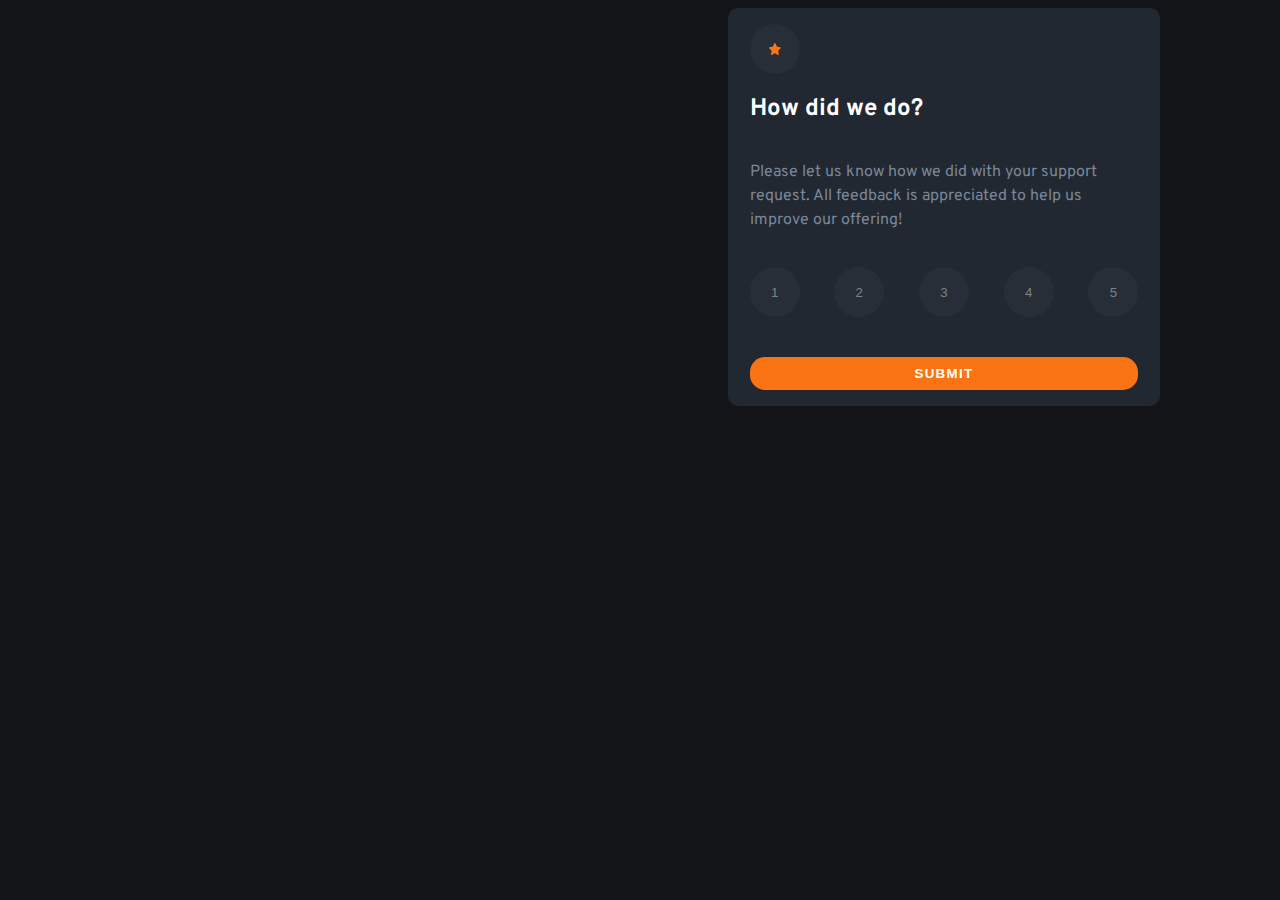
<file: index.html>
<!DOCTYPE html>
<html lang="en">
<head>
  <meta charset="UTF-8">
  <meta name="viewport" content="width=device-width, initial-scale=1.0"> <!-- displays site properly based on user's device -->

  <link rel="icon" type="image/png" sizes="32x32" href="./images/favicon-32x32.png">
  <link rel="stylesheet" href="/style.css">
  <link rel="preconnect" href="https://fonts.googleapis.com">
  <link rel="preconnect" href="https://fonts.gstatic.com" crossorigin>
  <link href="https://fonts.googleapis.com/css2?family=Overpass:wght@400;700&display=swap" rel="stylesheet">
  
  <title>Frontend Mentor | Interactive rating component</title>

  <!-- Feel free to remove these styles or customise in your own stylesheet 👍 -->
  <style>
    .attribution { font-size: 11px; text-align: center; }
    .attribution a { color: hsl(228, 45%, 44%); }
  </style>
</head>
<body>

  <!-- Rating state start -->
  <div class="background">
    <div class="card">
      <div class="card-container">
        <div class="icon-container">
          <img src="images\icon-star.svg" alt="star icon">
        </div>
        <header><h2>How did we do?</h2></header>

        <p>Please let us know how we did with your support request. All feedback is appreciated 
        to help us improve our offering!</p>

        <div class="btns">
          <button id="btn1">1</button>
          <button id="btn2">2</button>
          <button id="btn3">3</button>
          <button id="btn4">4</button>
          <button id="btn5">5</button>
        </div>
        <div class="submit-container">
          <a href="ty.html">
            <button class="submit" id="submit">
              SUBMIT
            </button>
          </a>
        </div>
      </div>
    </div>
  </div>
 

  <script src="/index.js"></script>
</body>
</html>
</file>
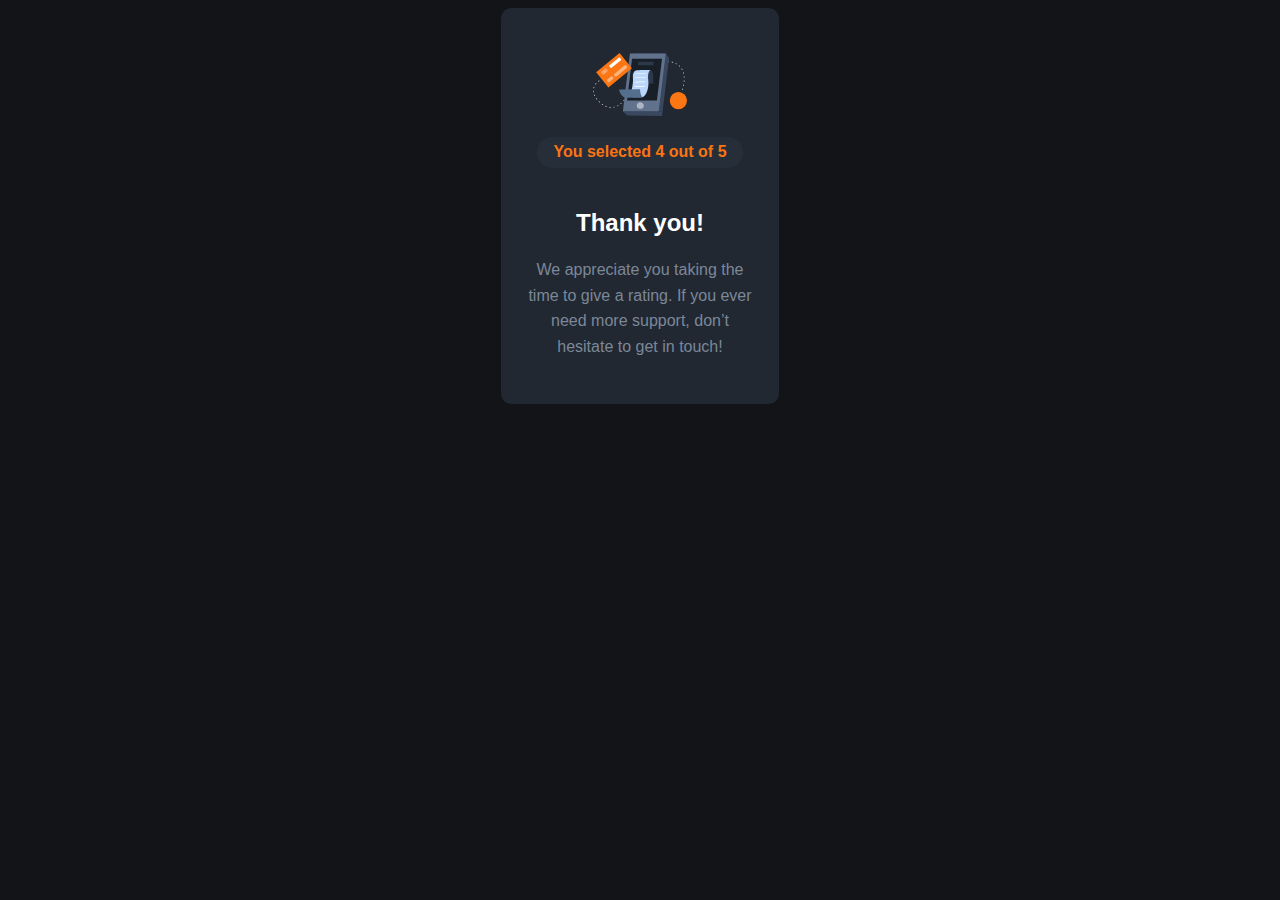
<file: ty.html>
<!DOCTYPE html>
<html lang="en">
<head>
  <meta charset="UTF-8">
  <meta http-equiv="X-UA-Compatible" content="IE=edge">
  <meta name="viewport" content="width=device-width, initial-scale=1.0">
  <title>Thank you!</title>
  <link rel="stylesheet" href="/style.css">
</head>
<body>
<!-- Rating state end -->

<!-- Thank you state start -->

<div class="ty-card">
  <div class="ty-container">
    <img class="ty-img" src="images\illustration-thank-you.svg" alt="">

    <h4 class="rating" id="rating">You selected 4 out of 5</h4>

    <h2 class="thank-you">Thank you!</h1>

    <article>We appreciate you taking the time to give a rating. If you ever need more support, 
    don’t hesitate to get in touch!</article>
  </div>
</div>

<!-- Thank you state end -->
<script src="/index.js"></script>
<script src="/ty.js"></script>
</body>
</html>
</file>
<file: style.css>
/* 
# Front-end Style Guide

## Layout

The designs were created to the following widths:

- Mobile: 375px
- Desktop: 1440px

## Colors

### Primary

- Orange: hsl(25, 97%, 53%)

### Neutral

- White: hsl(0, 0%, 100%)
- Light Grey: hsl(217, 12%, 63%)
- Medium Grey: hsl(216, 12%, 54%)
- Dark Blue: hsl(213, 19%, 18%)
- Very Dark Blue: hsl(216, 12%, 8%)

## Typography

### Body Copy

- Font size (paragraph): 15px

### Font

- Family: [Overpass](https://fonts.google.com/specimen/Overpass)
- Weights: 400, 700

 */

 body {
  font-family: 'Overpass', sans-serif;
  background-color: hsl(216, 12%, 8%);
 }

 .background {
  width: 1440px;
  height: 800px;
 }

 header {
  color: white;
  font-weight: 700;
 }

 p {
  color: hsl(216, 12%, 54%);
  width: 100%;
  font-weight: 400;
  line-height: 1.5em;
  padding-bottom: 1.2em;
 }

 .card {
  background-color: #212832;
  display: flex;
  flex-direction: column;
  width: 30%;
  margin: 0 50%;
  border-radius: 10px;
 }

 .card-container, .ty-container {
  width: 90%;
  display: flex;
  flex-direction: column;
  margin: 1em auto;
 }

 img {
  width: 12px;
 }

 .icon-container{
  display: flex;
  align-items: center;
  justify-content: center;
 }

 .btns {
  display: flex;
  flex-direction: row;
  justify-content: space-between;
  width: 100%;
 }

 button, .icon-container {
  background-color: rgb(39, 46, 56);
  border: none;
  color: #7A838C;
  width: 50px;
  height: 50px;
  border-radius: 25px;
 }

  button:hover {
    background-color: hsl(25, 97%, 53%);
    color: white;
    cursor: pointer;
  }

  /* change button color on click */
  button:active, .icon-container:active {
    background-color: hsl(217, 12%, 63%);
    color: white;
  }

 .submit {
  background-color: hsl(25, 97%, 53%);
  border: none;
  color: white;
  width: 100%;
  height: 2.5em;
  border-radius: 15px;
  font-weight: 700;
  letter-spacing: 0.1em;
 }

 .submit:hover {
  background-color: white;
  color: hsl(25, 97%, 53%);
  cursor: pointer;
 }

.submit-container {
  padding-top: 2.5em;
}

/* Thank you */
.ty-img {
  width: 40%;
}

.rating {
  color:hsl(25, 97%, 53%);
  background-color: #262E39;
  padding: 0.4em 1em;
  border-radius: 15px;
}

.thank-you {
  color: white;
}

article {
  color: hsl(216, 12%, 54%);
  line-height: 1.6em;
}

.ty-card {
  background-color: #212832;
  display: flex;
  flex-direction: column;
  width: 22%;
  margin: 0 auto;
  border-radius: 10px;
}

.ty-container {
  align-items: center;
  justify-content: center;
  width: 85%;
  text-align: center;
  padding: 1.8em 0;
}
</file>
